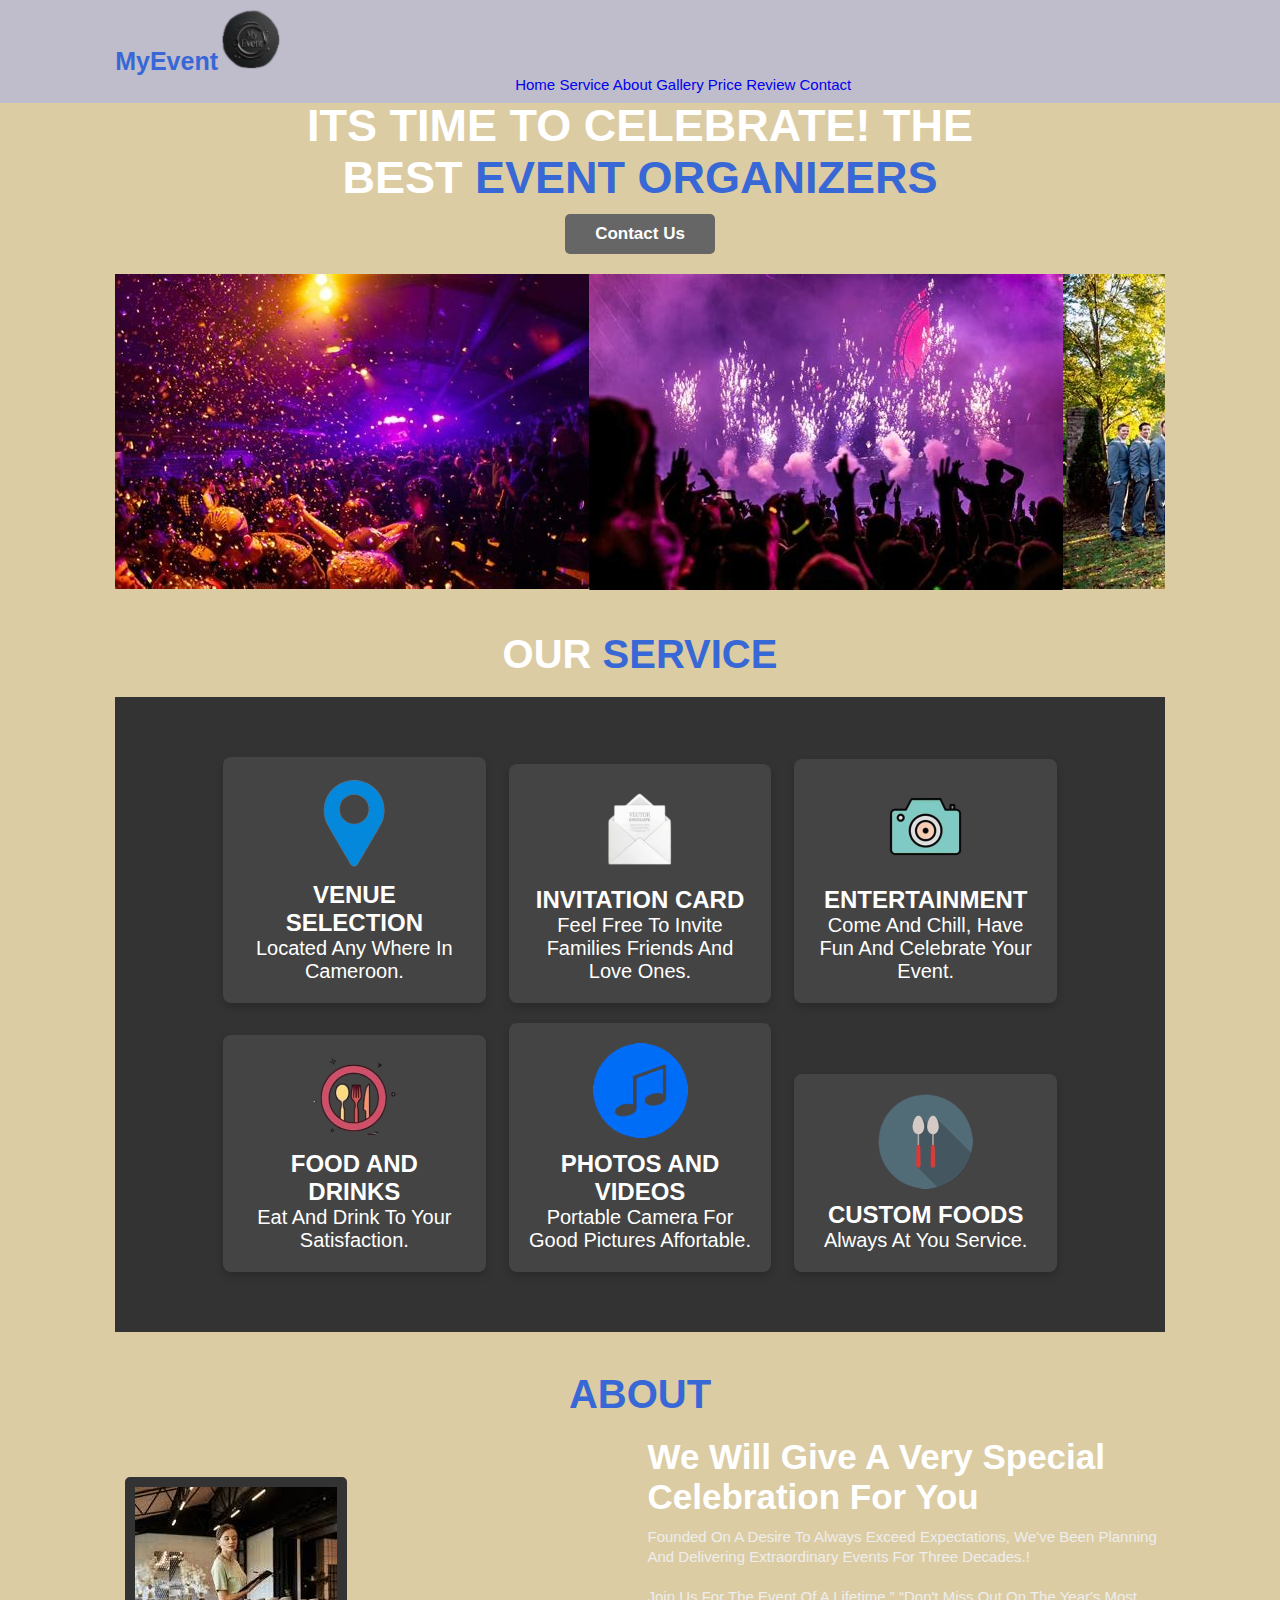
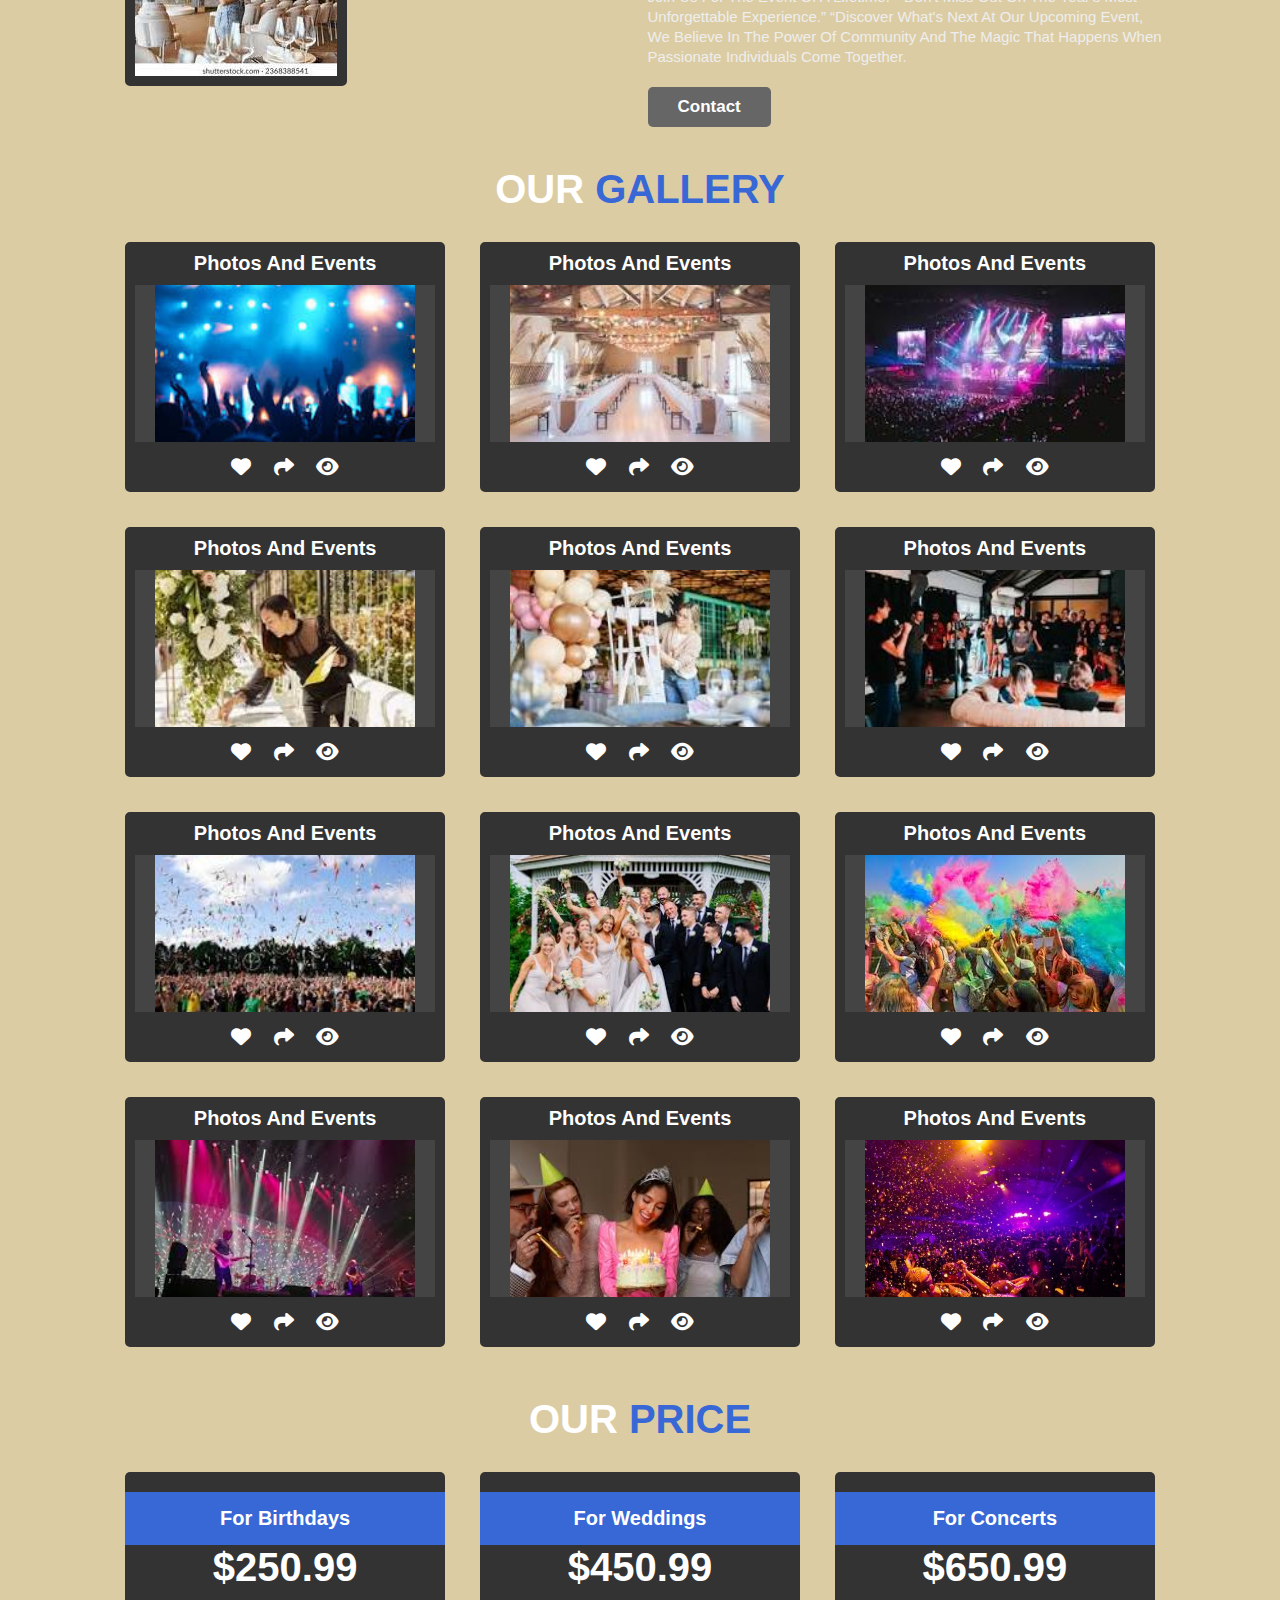
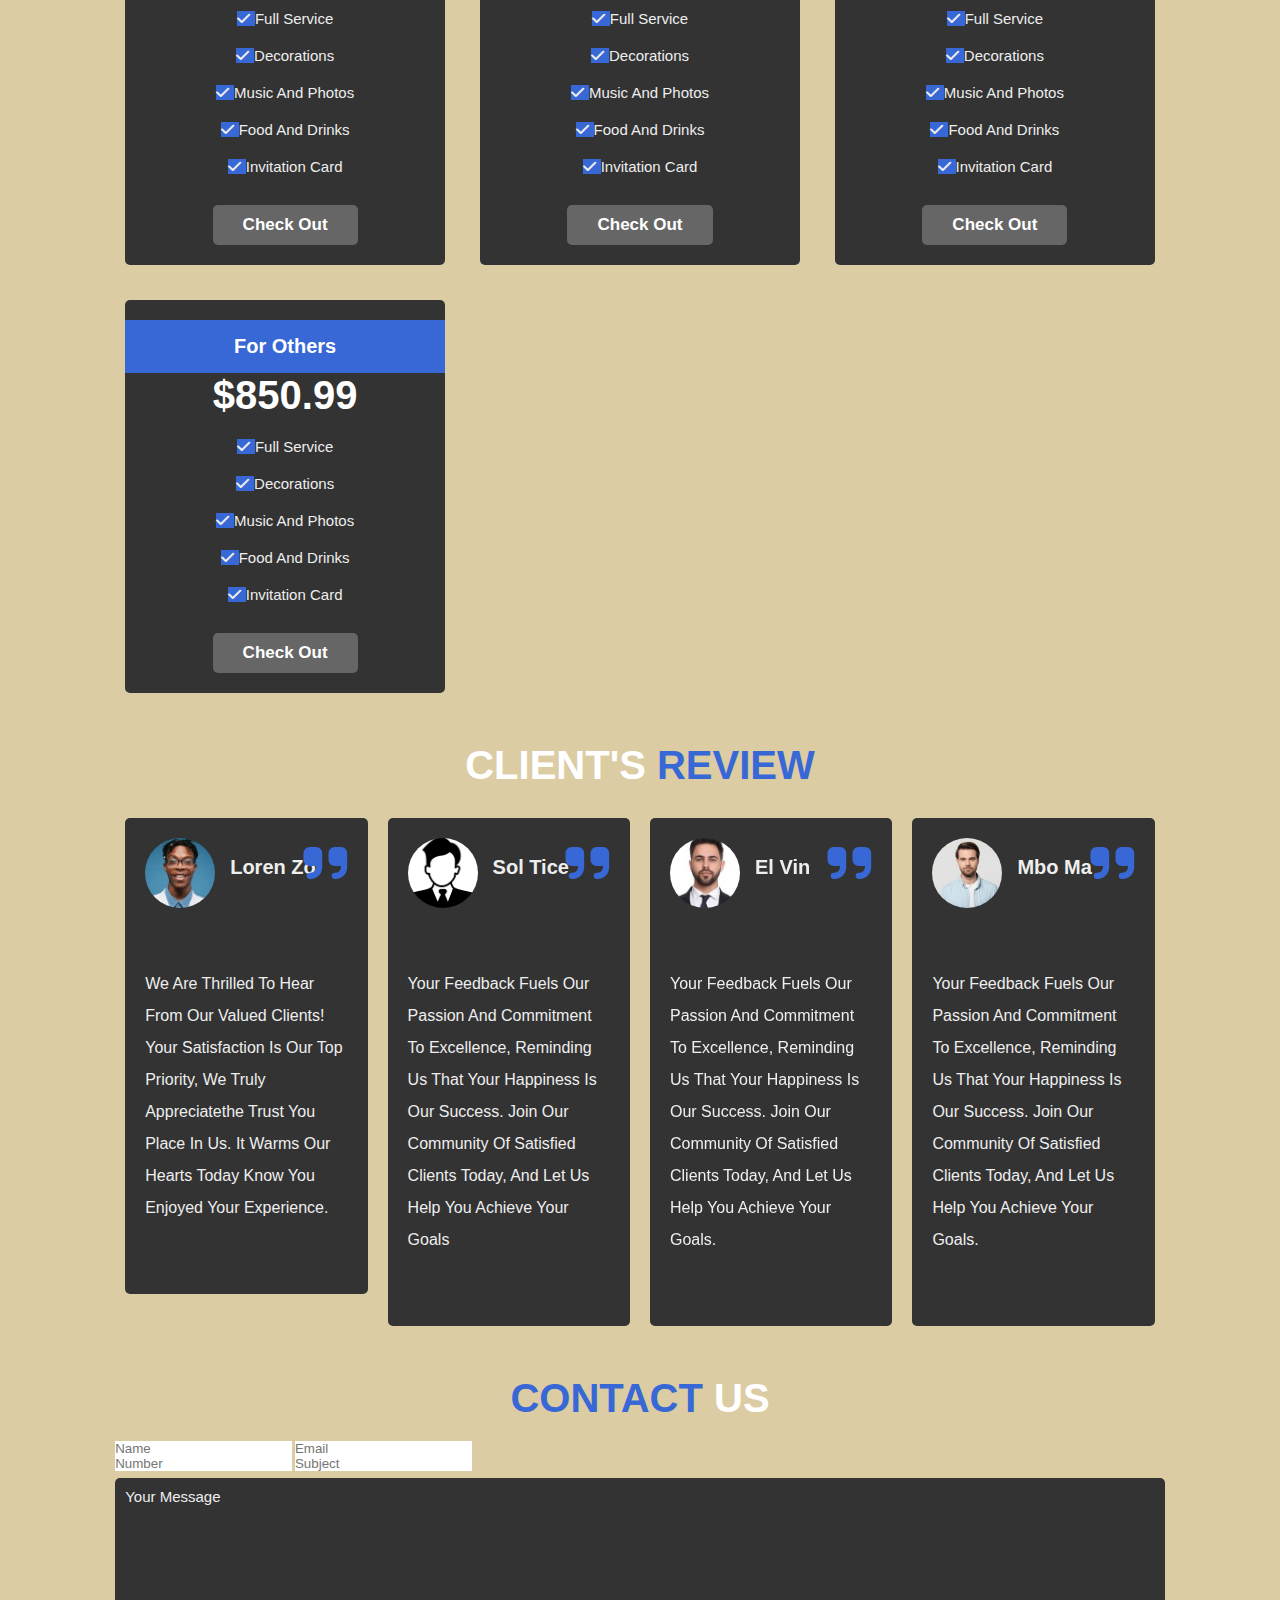
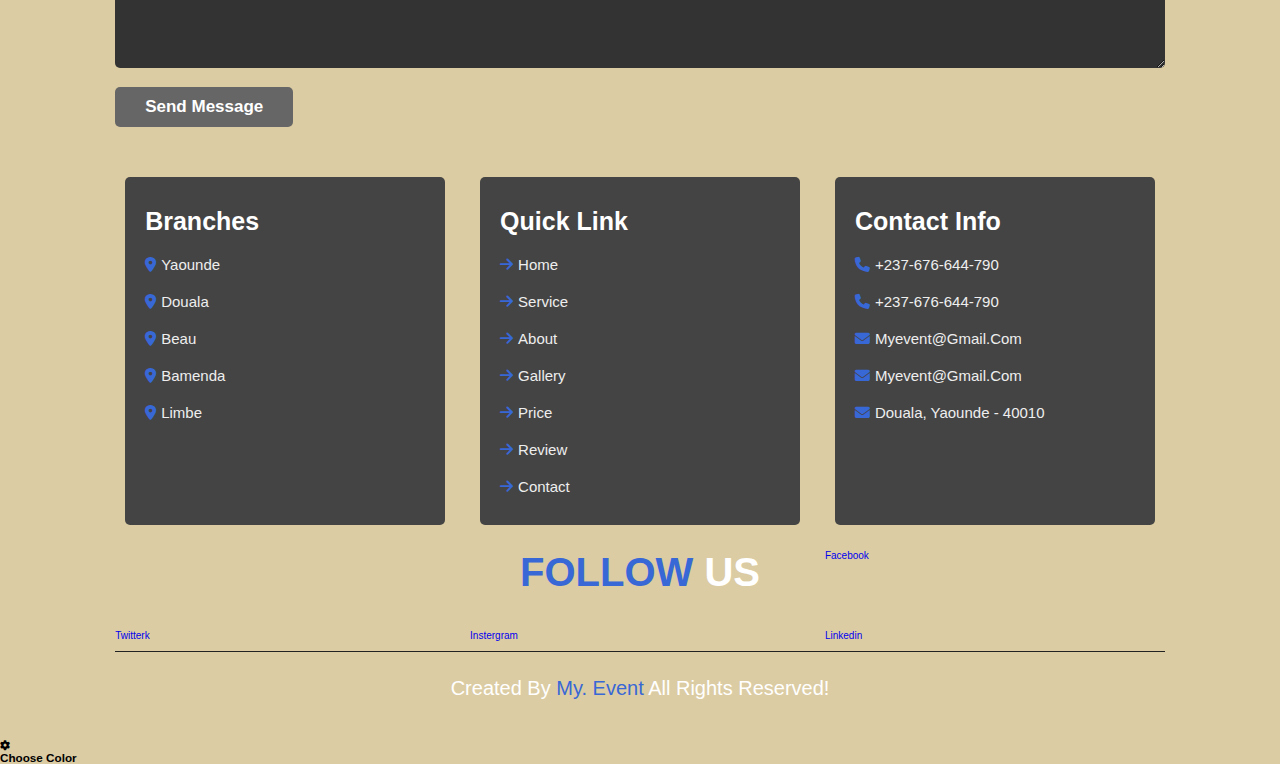
<file: diane.html>
<!DOCTYPE html>
<html lang="en">
<head>
    <meta charset="UTF-8">
    <meta http-equiv="X-UA-Compatible" content="IE=edge">
    <meta name="viewport" content="width=device-width, initial-scale=1.0">
    <title>My Event</title>

   <link rel="stylesheet" href="https://cdn.jsdelivr.net/npm/swiper@11/swiper-bundle.min.css"
   />
    
     <!-- Link Swiper's CSS -->
     
  <!-- Initialize Swiper -->
  <link rel="stylesheet" href="https://cdn.jsdelivr.net/npm/swiper@11/swiper-bundle.min.css" />
    <!--font awaresome cdn link-->
    <link rel="stylesheet" href="https://cdnjs.cloudflare.com/ajax/libs/font-awesome/6.5.0/css/all.min.css">

    <!--custom css file link-->
    <link rel="stylesheet" href="css/diane.css">
    <link rel="stylesheet" href="app.jsx">
    <link rel="stylesheet" href="main.jsx">
</head>
<body>
    
    <!--header section starts-->

    <header class="header">
        <a href="#" class="logo"><span>MyEvent</span></a>
        <img src="css/image/logor.png" alt="">
            
        <nav class="navbar"> 
            <a href="#Home">home</a>        
            <a href="#service">service</a>
            <a href="#about">about</a>
            <a href="#gallery">gallery</a>
            <a href="#price">price</a>
            <a href="#review">review</a>
            <a href="#contact">contact</a>
        </nav>
        <div id="menu-bars" class="fas fa-bars"></fa-bar></div>
    </header>
    
    <!--header section ends-->

    <!--header section starts-->
    <section class="home" id="home">
        <div class="content">
        <h3>its time to celebrate! the best<span> event organizers</span></h3>
        <a href="#" class="btn">contact us</a>
    </div>

     
  <div class="swiper mySwiper">
    <div class="swiper-wrapper">
    <div class="swiper-container home-slider">
        <div class="swiper-wrapper">
            <div class="swiper-slider"><img src="css/image/3.jpg" alt=""></div>
            <div class="swiper-slider"><img src="css/image/7.jpg" alt=""></div>
            <div class="swiper-slider"><img src="css/image/5.jpg" alt=""></div>
            <div class="swiper-slider"><img src="css/image/4.jpg" alt=""></div>
            <div class="swiper-slider"><img src="css/image/2.jpg" alt=""></div>
            <div class="swiper-slider"><img src="css/image/5.jpg" alt=""></div>
        </div>  
    </div>
    </section>
    <!--header section ends-->

    <!--home section starts-->
    <section class="service" id="service">
        <h1 class="heading"> our <span>service</span></h1>

       
        <div class="services-section">
          <div class="service-card">
            <img src="css/image/download (2).png" alt="">
            <h3>Venue Selection</h3>
            <p>located any where in cameroon.</p>
          </div>
          <div class="service-card">
          <img src="css/image/card1.png" alt="">
            <h3>Invitation Card</h3>
            <p>Feel free to invite families friends and love ones.</p>
          </div>
          <div class="service-card">
            <img src="css/image/download (5).png" alt="">
            <h3>Entertainment</h3>
            <p>Come and chill, have fun and celebrate your event.</p>
          </div>
          <div class="service-card">
            <img src="css/image/download (3).png" alt="">
            <h3>Food And Drinks</h3>
            <p>Eat and drink to your satisfaction.</p>
          </div>
          <div class="service-card">
            <img src="css/image/download (6).png" alt="">
            <h3>Photos And Videos</h3>
            <p>Portable camera for good pictures affortable.</p>
          </div>
          <div class="service-card">
            <img src="css/image/download (4).png" alt="">
            <h3>Custom Foods</h3>
            <p>always at you service.</p>
          </div>
        </div>
    
               




          
        </div>
    </section>
    <!--home section ends-->

 <!--about section starts-->

 <section class="about" id="about">

    <h1 class="heading"><span>about</span></h1>

    <div class="row">

        <div class="image">
            <img src="css/image/about1.jpg" alt="">
        </div>

        <div class="content">
           <h3>we will give a very special celebration for you</h3>
          <p>Founded on a desire to always exceed expectations, we've been planning and delivering extraordinary events for three decades.!</p>
          <p>Join us for the event of a lifetime.” “Don't miss out on the year's most unforgettable experience.” “Discover what's next at our upcoming event, we believe in the power of community and the magic that happens when passionate individuals come together.

          </p>
          <a href="#" class="btn">contact</a> 

        </div>
    </div>
 </section>
  <!--about section ends-->

  
 <!--gallery section starts-->

<section class="gallery" id="gallery">

    <h1 class="heading">our <span>gallery</span></h1>

    <div class="box-container">

        <div class="box">
            <img src="css/image/event5.jpg" alt="">
            <h3 class="title">photos and events</h3>
            <div class="icons">
                <a href="#" class="fas fa-heart"></a>
                <a href="#" class="fas fa-share"></a>
                <a href="#" class="fas fa-eye"></a>
            </div>
        </div>
        <div class="box">
            <img src="css/image/ga1.jpg" alt="">
            <h3 class="title">photos and events</h3>
            <div class="icons">
                <a href="#" class="fas fa-heart"></a>
                <a href="#" class="fas fa-share"></a>
                <a href="#" class="fas fa-eye"></a>
            </div>
            </div>
            <div class="box">
                <img src="css/image/ga2.jpg" alt="">
                <h3 class="title">photos and events</h3>
                <div class="icons">
                    <a href="#" class="fas fa-heart"></a>
                    <a href="#" class="fas fa-share"></a>
                    <a href="#" class="fas fa-eye"></a>
                </div>
                </div>
                <div class="box">
                    <img src="css/image/ga3.jpg" alt="">
                    <h3 class="title">photos and events</h3>
                    <div class="icons">
                        <a href="#" class="fas fa-heart"></a>
                        <a href="#" class="fas fa-share"></a>
                        <a href="#" class="fas fa-eye"></a>
                    </div>
                    </div>
                    <div class="box">
                        <img src="css/image/ga4.jpg" alt="">
                        <h3 class="title">photos and events</h3>
                        <div class="icons">
                            <a href="#" class="fas fa-heart"></a>
                            <a href="#" class="fas fa-share"></a>
                            <a href="#" class="fas fa-eye"></a>
                        </div>
                        </div> 
                        <div class="box">
                            <img src="css/image/ga5.jpg" alt="">
                            <h3 class="title">photos and events</h3>
                            <div class="icons">
                                <a href="#" class="fas fa-heart"></a>
                                <a href="#" class="fas fa-share"></a>
                                <a href="#" class="fas fa-eye"></a>
                            </div>
                            </div>
                            <div class="box">
                                <img src="css/image/ga6.jpg" alt="">
                                <h3 class="title">photos and events</h3>
                                <div class="icons">
                                    <a href="#" class="fas fa-heart"></a>
                                    <a href="#" class="fas fa-share"></a>
                                    <a href="#" class="fas fa-eye"></a>
                                </div>
                                </div>
                                <div class="box">
                                    <img src="css/image/wedd.jpg" alt="">
                                    <h3 class="title">photos and events</h3>
                                    <div class="icons">
                                        <a href="#" class="fas fa-heart"></a>
                                        <a href="#" class="fas fa-share"></a>
                                        <a href="#" class="fas fa-eye"></a>
                                    </div>
                                    </div>
                                    <div class="box">
                                        <img src="css/image/color3.jpg" alt="">
                                        <h3 class="title">photos and events</h3>
                                        <div class="icons">
                                            <a href="#" class="fas fa-heart"></a>
                                            <a href="#" class="fas fa-share"></a>
                                            <a href="#" class="fas fa-eye"></a>
                                        </div>
                                        </div>
                                        <div class="box">
                                            <img src="css/image/music2.jpg" alt="">
                                            <h3 class="title">photos and events</h3>
                                            <div class="icons">
                                                <a href="#" class="fas fa-heart"></a>
                                                <a href="#" class="fas fa-share"></a>
                                                <a href="#" class="fas fa-eye"></a>
                                            </div>
                                            </div>
                                            <div class="box">
                                                <img src="css/image/birth.jpg" alt="">
                                                <h3 class="title">photos and events</h3>
                                                <div class="icons">
                                                    <a href="#" class="fas fa-heart"></a>
                                                    <a href="#" class="fas fa-share"></a>
                                                    <a href="#" class="fas fa-eye"></a>
                                                </div>
                                                </div>
                                                <div class="box">
                                                    <img src="css/image/3.jpg" alt="">
                                                    <h3 class="title">photos and events</h3>
                                                    <div class="icons">
                                                        <a href="#" class="fas fa-heart"></a>
                                                        <a href="#" class="fas fa-share"></a>
                                                        <a href="#" class="fas fa-eye"></a>
                                                    </div>
                                                    </div>
    </div>
</section>

 <!--gallery section ends-->

 <!--price section starts-->

 <section class="price" id="price">

    <h1 class="heading"> our <span>price</span></h1>

    <div class="box-container">

        <div class="box">
           <h3 class="title">for birthdays</h3>
           <h3 class="amount">$250.99</h3>
           <ul>
            <li><i class="fas fa-check"></i>full service</li>
            <li><i class="fas fa-check"></i>decorations</li>
            <li><i class="fas fa-check"></i>music and photos</li>
            <li><i class="fas fa-check"></i>food and drinks</li>
            <li><i class="fas fa-check"></i>invitation card</li>
           </ul> 
           <a href="#" class="btn">check out</a>  
        </div>
        <div class="box">
            <h3 class="title">for weddings</h3>
            <h3 class="amount">$450.99</h3>
            <ul>
             <li><i class="fas fa-check"></i>full service</li>
             <li><i class="fas fa-check"></i>decorations</li>
             <li><i class="fas fa-check"></i>music and photos</li>
             <li><i class="fas fa-check"></i>food and drinks</li>
             <li><i class="fas fa-check"></i>invitation card</li>
            </ul> 
            <a href="#" class="btn">check out</a>  
         </div>
         <div class="box">
            <h3 class="title">for concerts</h3>
            <h3 class="amount">$650.99</h3>
            <ul>
             <li><i class="fas fa-check"></i>full service</li>
             <li><i class="fas fa-check"></i>decorations</li>
             <li><i class="fas fa-check"></i>music and photos</li>
             <li><i class="fas fa-check"></i>food and drinks</li>
             <li><i class="fas fa-check"></i>invitation card</li>
            </ul> 
            <a href="#" class="btn">check out</a>  
         </div>
         <div class="box">
            <h3 class="title">for others</h3>
            <h3 class="amount">$850.99</h3>
            <ul>
             <li><i class="fas fa-check"></i>full service</li>
             <li><i class="fas fa-check"></i>decorations</li>
             <li><i class="fas fa-check"></i>music and photos</li>
             <li><i class="fas fa-check"></i>food and drinks</li>
             <li><i class="fas fa-check"></i>invitation card</li>
            </ul> 
            <a href="#" class="btn">check out</a>  
         </div>
    </div>
 </section>
  <!--price section ends-->

<!--review section starts-->

<section class="review" id="review">

<h1 class="heading">client's <span>review</span></h1>

<div class="review-slider swiper-container">

    <div class="swiper-wrapper">

       <div class="swiper-slide box">
       <i class="fas fa-quote-right"></i> 
        <div class="user">
           <img src="css/image/user1.jpg" alt="">
           <div class="user-info">
            <h3>loren zo</h3>
            <span>happy clients</span>
           </div>
        </div>
        <p>we are thrilled to hear from our valued
         clients! Your satisfaction is our top priority,
         we truly appreciatethe trust you place in us.
         It warms our  hearts today know you enjoyed your experience.</p>
       
        </div>
       
       <div class="swiper-slide box">
        <i class="fas fa-quote-right"></i> 
         <div class="user">
            <img src="css/image/user2.png" alt="">
            <div class="user-info">
             <h3>sol tice</h3>
             <span>happy clients</span>
            </div>
         </div>
         <p> Your feedback fuels our passion and
             commitment to excellence, reminding
             us that your happiness is our success.
             Join our community of satisfied clients
             today, and let us help you achieve your goals</p>
        </div>
        
        <div class="swiper-slide box">
            <i class="fas fa-quote-right"></i> 
             <div class="user">
                <img src="css/image/user3.jpg" alt="">
                <div class="user-info">
                 <h3>el vin</h3>
                 <span>happy clients</span>
                </div>
             </div>
             <p>Your feedback fuels our passion and
                commitment to excellence, reminding
                us that your happiness is our success.
                Join our community of satisfied clients
                today, and let us help you achieve your goals.</p>
            </div> 

            <div class="swiper-slide box">
                <i class="fas fa-quote-right"></i> 
                 <div class="user">
                    <img src="css/image/user4.jpg" alt="">
                    <div class="user-info">
                     <h3>mbo ma</h3>
                     <span>happy clients</span>
                    </div>
                 </div>
                 <p>Your feedback fuels our passion and
                    commitment to excellence, reminding
                    us that your happiness is our success.
                    Join our community of satisfied clients
                    today, and let us help you achieve your goals.</p>
                </div> 
             </div>
         </div>
     </div>
    </div>
</div>

</section>

<!--review section ends-->

<!--contact section starts-->
<section class="contact" id="contact">

    <h1 class="heading"> <span>contact</span> us</h1>

    <form action="">
        <div class="inputBox">
          <input type="text" placeholder="name">
          <input type="email" placeholder="email">   
        </div>
        <div class="inputBox">
            <input type="number" placeholder="number">
            <input type="text" placeholder="subject">   
          </div>
         <textarea name="" placeholder="your message" id="" cols="30" rows="10"></textarea>
          <input type="submit" value="send message" class="btn">
    </form>
</section>

<!--contact section ends-->

<!--footer section starts-->

<section class="footer">
   
    <div class="box-container">

        <div class="box">
            <h3>branches</h3>
             <a href="#"> <i class="fas fa-map-marker-alt"></i>yaounde</i></a>
             <a href="#"> <i class="fas fa-map-marker-alt"></i>douala</i></a>
             <a href="#"> <i class="fas fa-map-marker-alt"></i>beau</i></a>
             <a href="#"> <i class="fas fa-map-marker-alt"></i>bamenda</i></a> 
             <a href="#"> <i class="fas fa-map-marker-alt"></i>limbe</i></a>       
        </div>
        <div class="box">
            <h3>quick link</h3>
             <a href="#"> <i class="fas fa-arrow-right"></i>home</i></a>
             <a href="#"> <i class="fas fa-arrow-right"></i>service</i></a>
             <a href="#"> <i class="fas fa-arrow-right"></i>about</i></a>
             <a href="#"> <i class="fas fa-arrow-right"></i>gallery</i></a> 
             <a href="#"> <i class="fas fa-arrow-right"></i>price</i></a>  
             <a href="#"> <i class="fas fa-arrow-right"></i>review</i></a>
             <a href="#"> <i class="fas fa-arrow-right"></i>contact</i></a>     
        </div>
        <div class="box">
            <h3>contact info</h3>
             <a href="#"> <i class="fas fa-phone"></i>+237-676-644-790</i></a>
             <a href="#"> <i class="fas fa-phone"></i>+237-676-644-790</i></a>
             <a href="#"> <i class="fas fa-envelope"></i>myevent@gmail.com</i></a>
             <a href="#"> <i class="fas fa-envelope"></i>myevent@gmail.com</i></a> 
             <a href="#"> <i class="fas fa-envelope"></i>douala, yaounde - 40010</i></a>      
        </div>

        <section class="contact" id="contact"></section>

        <h2 class="heading"> <span>follow</span> us</h2>
        
        <a href="#"> <i class="fas fab-facebook"></i>facebook</i></a>
        <a href="#"> <i class="fas fab-twitter"></i>twitterk</i></a>
        <a href="#"> <i class="fas fab-instergram"></i>instergram</i></a>
        <a href="#"> <i class="fas fab-linkedin"></i>linkedin</i></a>
       
    </div>
</div>
<div class="credit"> created by <span> my. event</span> all rights reserved!</div>
</section>
<!--footer section ends-->

<!--theme toggler-->

<div class="theme-toggler">

   <div class="toggle-btn">
    <i class="fas fa-cog"></i>
   </div>

   <h3>choose color</h3>




<!--custom js file link-->
    <script src="https://cdn.jsdelivr.net/npm/swiper@11/swiper-bundle.min.js"></script>
    <script src="diane.js"></script> 
</body> 
</html>
</file>
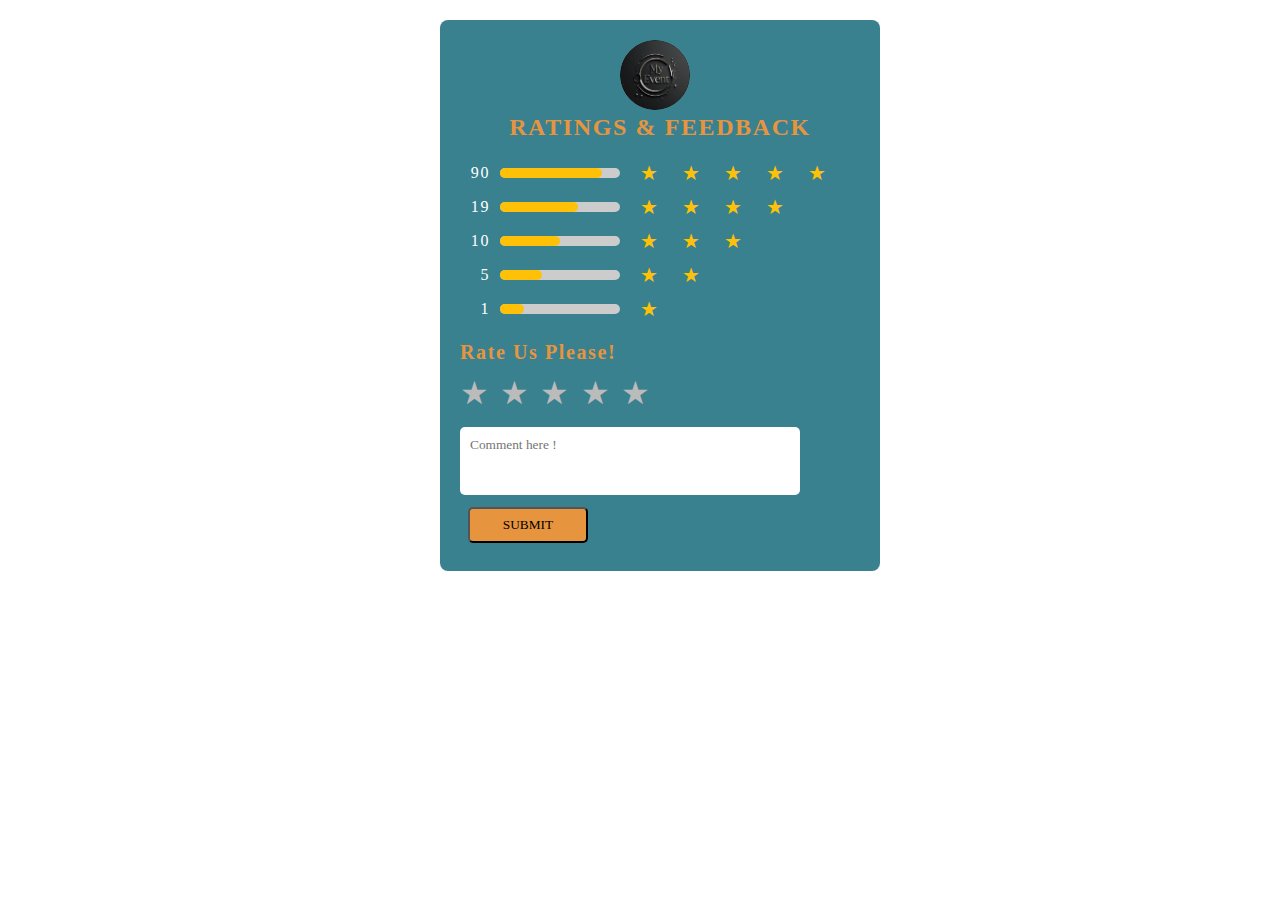
<file: feedback.html>
<!DOCTYPE html>
<html lang="en">
<head>
    <meta charset="UTF-8">
    <meta name="viewport" content="width=device-width, initial-scale=1.0">
    <title>Ratings and Feedback</title>
    <link rel="stylesheet" href="feedback.css">
</head>
<body>
    <div class="ratings">
        <div class="img"><img src="My Event Logo.png" alt=""></div>
        <h2>RATINGS & FEEDBACK</h2>
        <div class="rating-bar">
            <span>90</span>
            <div class="bar-container">
                <div class="bar-fill" style="width: 85%;"></div>
            </div>
            <div class="star-rating">
                <span>★</span><span>★</span><span>★</span><span>★</span><span>★</span>
            </div>
        </div>
        <div class="rating-bar">
            <span>19</span>
            <div class="bar-container">
                <div class="bar-fill" style="width: 65%;"></div>
            </div>
            <div class="star-rating">
                <span>★</span><span>★</span><span>★</span><span>★</span>
            </div>
        </div>
        <div class="rating-bar">
            <span>10</span>
            <div class="bar-container">
                <div class="bar-fill" style="width: 50%;"></div>
            </div>
            <div class="star-rating">
                <span>★</span><span>★</span><span>★</span>
            </div>
        </div>
        <div class="rating-bar">
            <span>5</span>
            <div class="bar-container">
                <div class="bar-fill" style="width: 35%;"></div>
            </div>
            <div class="star-rating">
                <span>★</span><span>★</span>
            </div>
        </div>
        <div class="rating-bar">
            <span>1</span>
            <div class="bar-container">
                <div class="bar-fill" style="width: 20%;"></div>
            </div>
            <div class="star-rating">
                <span>★</span>
            </div>
        </div>

        <div class="rate-us">
            <h3>Rate Us Please!</h3>
            <div class="stars-rating">
                <input type="radio" id="5-stars" name="rating" value="5" />
                <label for="5-stars" class="star">★</label>
                <input type="radio" id="4-stars" name="rating" value="4" />
                <label for="4-stars" class="star">★</label>
                <input type="radio" id="3-stars" name="rating" value="3" />
                <label for="3-stars" class="star">★</label>
                <input type="radio" id="2-stars" name="rating" value="2" />
                <label for="2-stars" class="star">★</label>
                <input type="radio" id="1-star" name="rating" value="1" />
                <label for="1-star" class="star">★</label>
            </div>
            <div class="comment-box">
                <textarea rows="3" placeholder="Comment here !"></textarea>
            </div>
            <button onclick="submitRating()">SUBMIT</button>
        </div>
    </div>
</body>
</body>
</html>
</file>
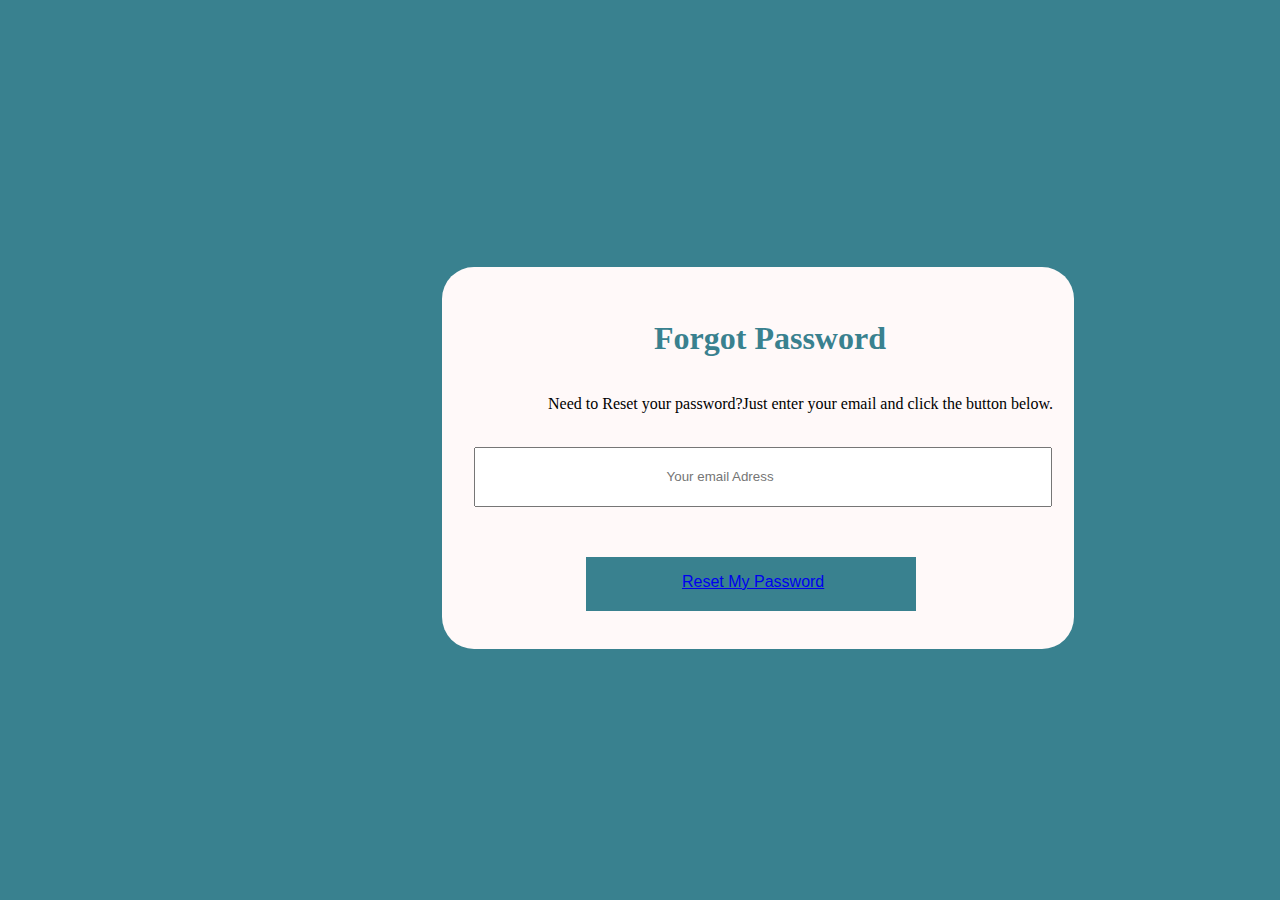
<file: pass.html>
<!DOCTYPE html>
<html lang="en">
<head>
    <meta charset="UTF-8">
    <meta name="viewport" content="width=device-width, initial-scale=1.0">
    <title>Password</title>
    <link rel="stylesheet" href="pass.css">
</head>
<body>
    <div class="card">
        <div class="card-heading">
            <div class="card-box"><h1> Forgot Password</h1></div>
             <div class="card-small"> Need to Reset your password?Just enter your email and click the button below.</div><br> 
             <p><input type="text" placeholder="                                                   Your email Adress" class="card-10"></p><br>
            <p></p> <div class="card-30"></p>
                <div class="card-30-1"> <a href="file:///C:/Users/USER/Desktop/exercise/reset%20password/reset.html">Reset My Password</a></div>
             </div>
          </div>

    </div>
</body>
</html>
</file>
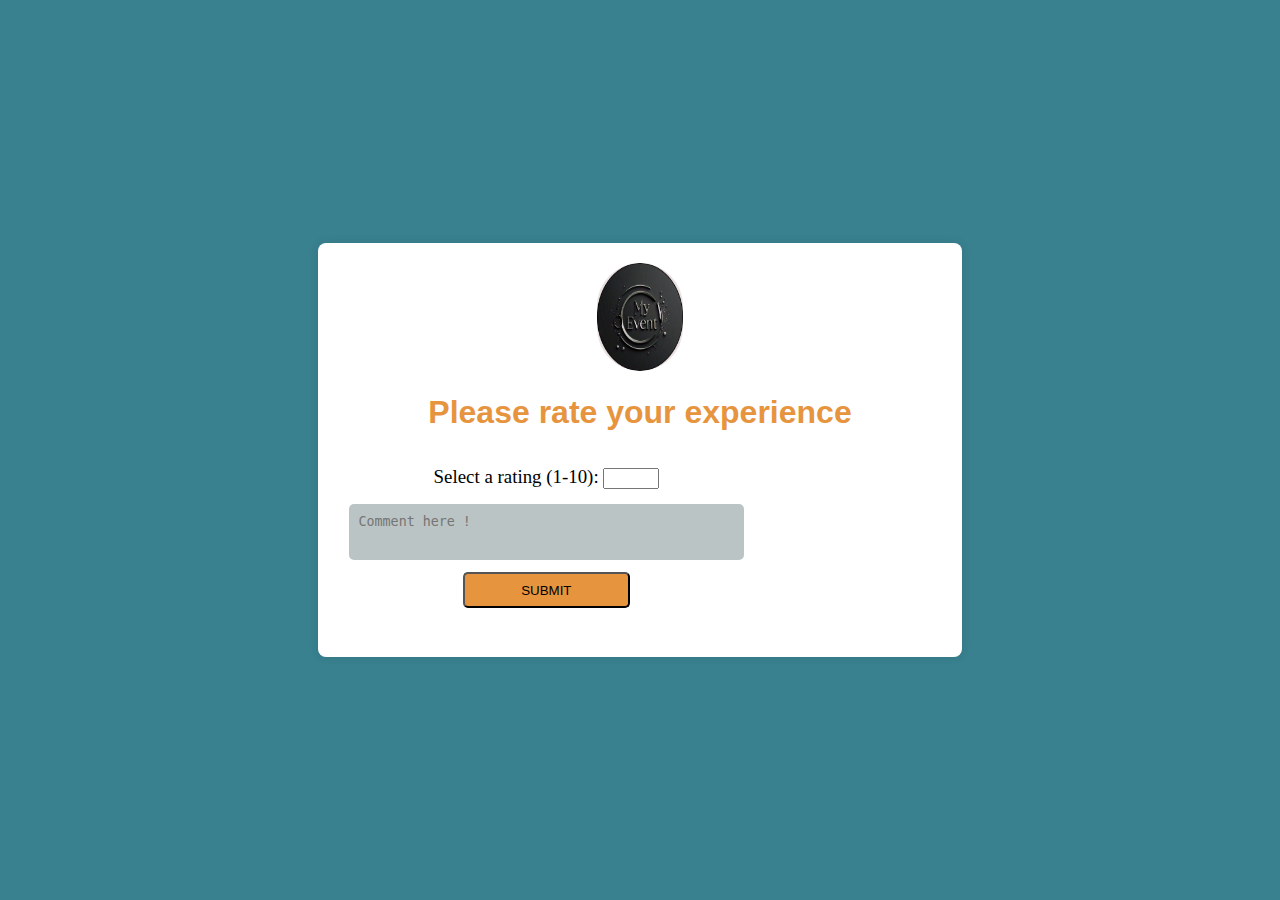
<file: rateus.html>
<!DOCTYPE html>
<html lang="en">
<head>
    <meta charset="UTF-8">
    <meta http-equiv="X-UA-Compatible" content="IE=edge">
    <meta name="viewport" content="width=device-width, initial-scale=1.0">
    <title>Rating Page</title>
    <link rel="stylesheet" href="rateus.css">
</head>
<body>
    <div class="rating-container">
        <img src="My Event Logo.png" alt="">
        <h2>Please rate your experience</h2>
        <div class="rating-options">
            <div class="rating">
                <label for="rating">Select a rating (1-10):</label>
                <input type="number" id="rating" name="rating" min="1" max="10" required>
                <div class="comment-box">
                    <textarea rows="3" placeholder="Comment here !"></textarea>
                </div>
                <button onclick="submitRating()">SUBMIT</button>
            </div>
            <div class="message" id="message"></div>
        </div>
    </div>

    <script src="rateus.js"></script>
</body>
</html>
</file>
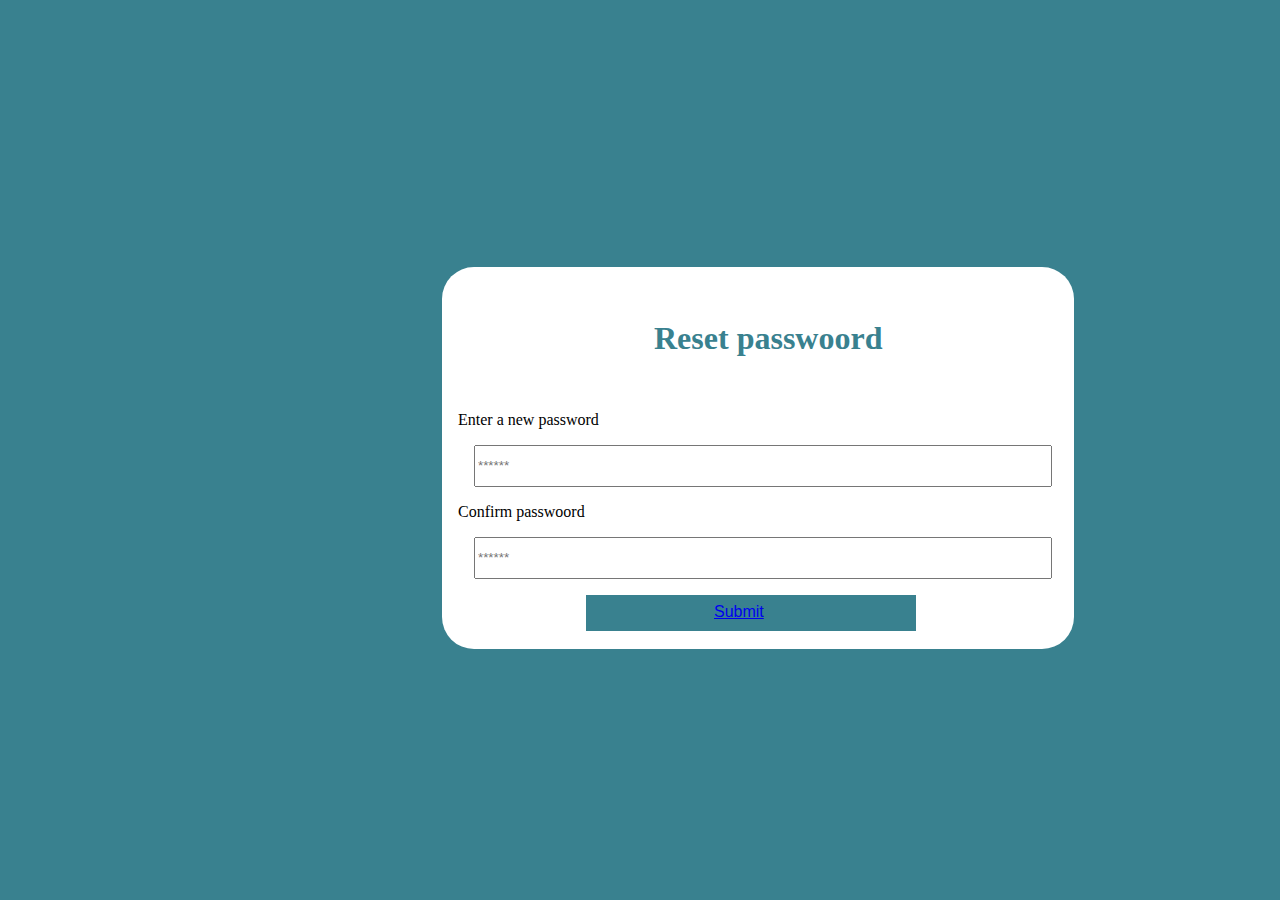
<file: reset.html>
<!DOCTYPE html>
<html lang="en">
<head>
    <meta charset="UTF-8">
    <meta name="viewport" content="width=device-width, initial-scale=1.0">
    <title>Reset</title>
    <link rel="stylesheet" href="reset.css">
</head>
<body>
    <div class="card">
        <div class="card-heading">
            <div class="card-box"><h1> Reset passwoord</h1></div>
            <div class="card-small">
                <h8><p>Enter a new password</p></h8>
                <input type="password" placeholder="****** " class="card-10">
            </div>   
            <div class="card-small">
                <h8><p>Confirm passwoord</p></h8>
                <input type="password" placeholder="****** " class="card-10">
            </div>   
             <p><div class="card-30"></p>
                <div class="card-30-1"> <a href="file:///C:/Users/USER/Desktop/exercise/start.html">Submit</a></div>
             </div>
          </div>

    </div>
</body>
</html>
</file>
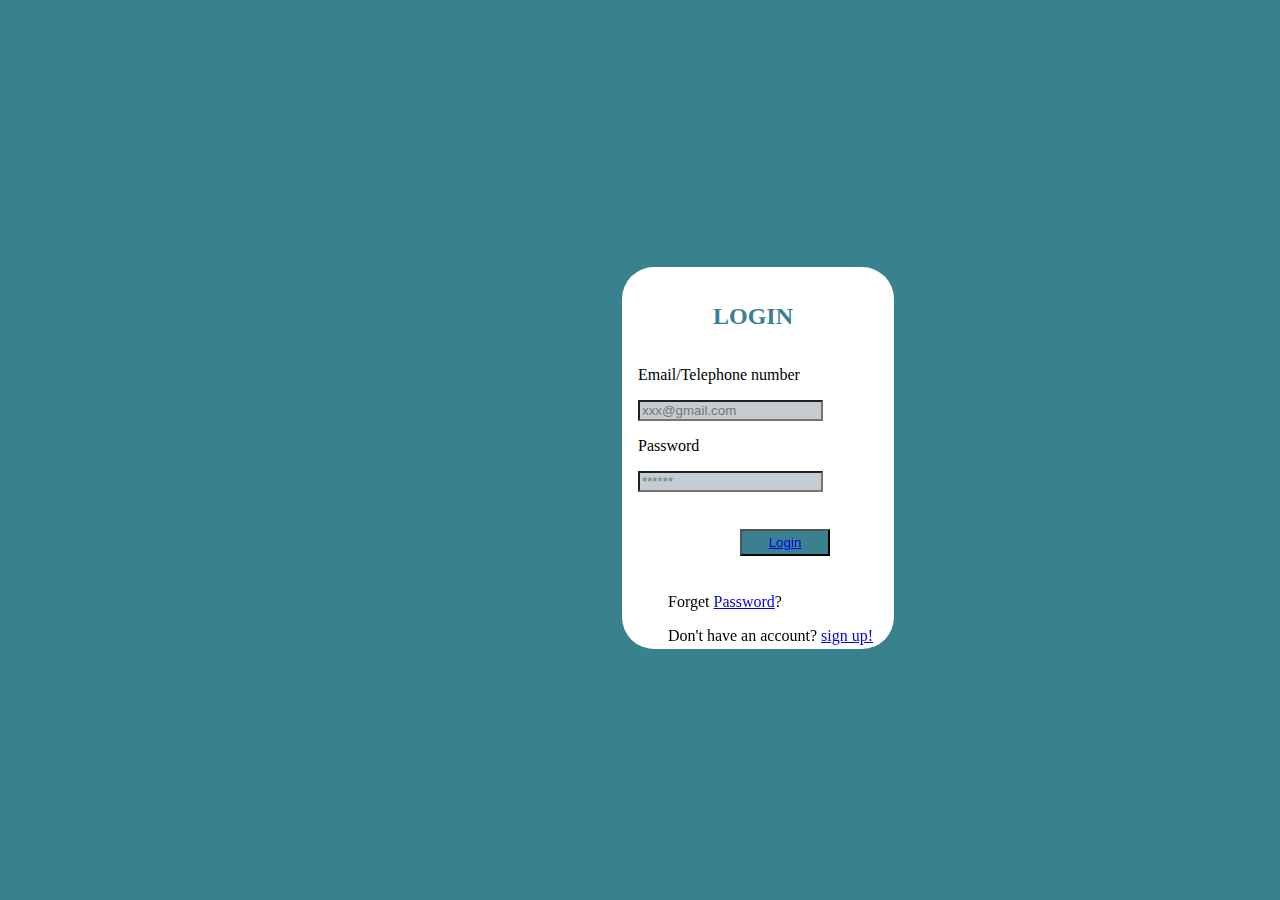
<file: start.html>
<!DOCTYPE html>
<html lang="en">
<head>
    <meta charset="UTF-8">
    <meta name="viewport" content="width=device-width, initial-scale=1.0">
    <title>LOGIN PAGE</title>
    <link rel="stylesheet" href="start.css">
</head>
<body>
    <div class="card">
        <div class="card-sart1">
        <h2>LOGIN</h2><br>
        </div>
        <div class="card-start2">
            <h8><p>Email/Telephone number</p></h8>
            <input type="text" placeholder="xxx@gmail.com" class="card-33">
        </div>
        <div class="card-start3">
            <h8><p>Password</p></h8>
            <input type="password" placeholder="****** " class="card-33">
        </div>   
       <p> <div class="card-start4" ></p>
           <h4><button > <a href="http://">Login</a></button></h4><br>
        </div>
        <div class="card-start5">
          <p>Forget <a href="file:///C:/Users/USER/Desktop/exercise/passwoord/pass.html">Password</a>?</p>
          <p>Don't have an account? <a href="file:///C:/Users/USER/Desktop/exercise/SECOND/OK.HTML">sign up!</a></p>
        </div>
    </div>
</body>
</html>
</file>
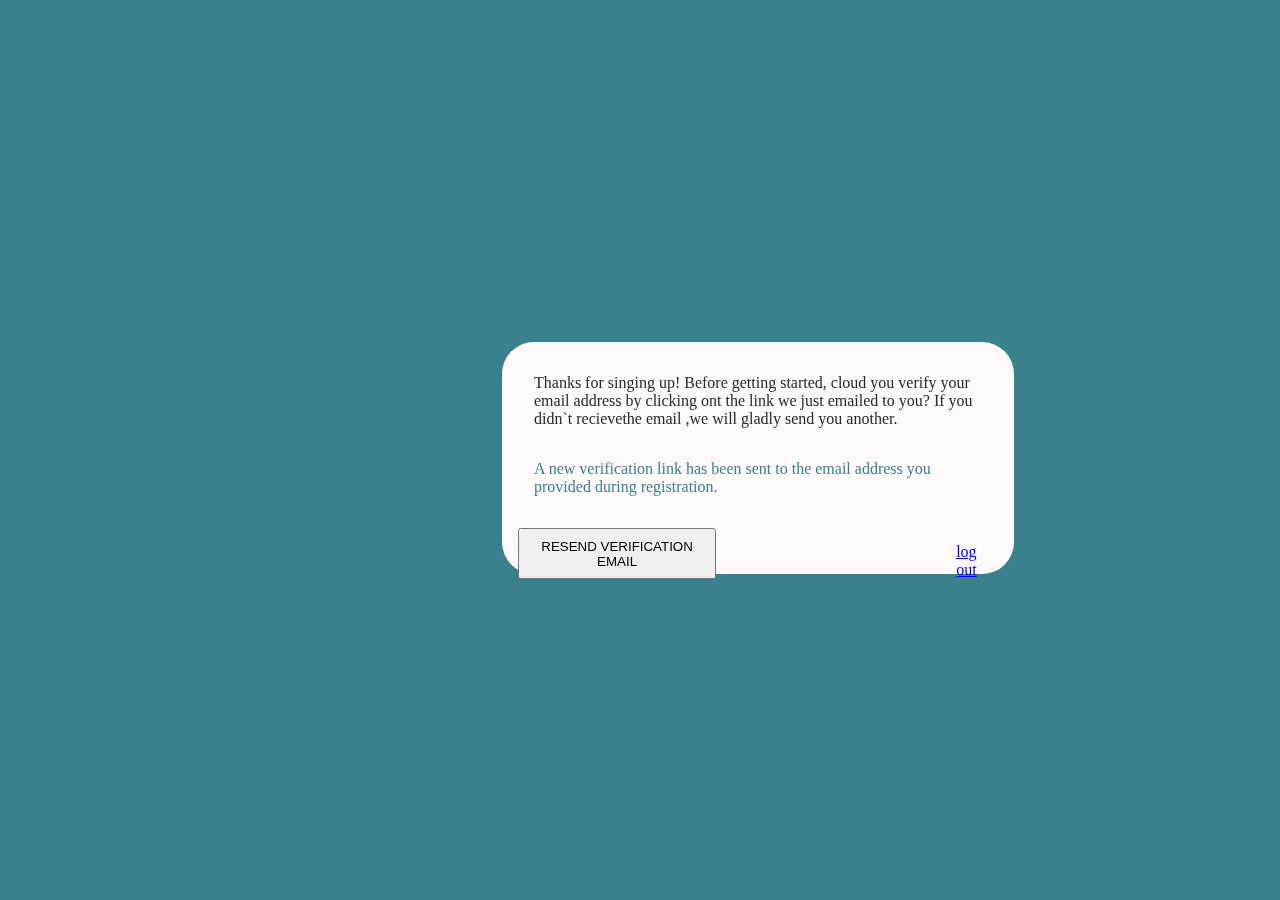
<file: waiting.html>
<!DOCTYPE html>
<html lang="en">
<head>
    <meta charset="UTF-8">
    <meta name="viewport" content="width=device-width, initial-scale=1.0">
    <link rel="stylesheet" href="waiting.css">
    <title>wait</title>
</head>
<body>
    <div class="card">
        <div class="card-heading">
            <div class="card-box"> Thanks for singing up! Before getting started, cloud you verify your email address 
                by clicking ont the link we just emailed to you? If you didn`t recievethe email ,we will gladly send you another.
            </div>
            <div class="card-10">
                A new verification link has been sent to the email address you provided during registration. 
            </div>
            <p></p> <div class="card-30"></p>
                <button><a href="http://" target="_blank" rel="noopener noreferrer"></a>RESEND VERIFICATION EMAIL</button>
               <div class="card-30-1"> <a href="file:///C:/Users/USER/Desktop/exercise/SECOND/OK.HTML">log out</a></div>
          </div>

    </div>
</body>
</html>
</file>
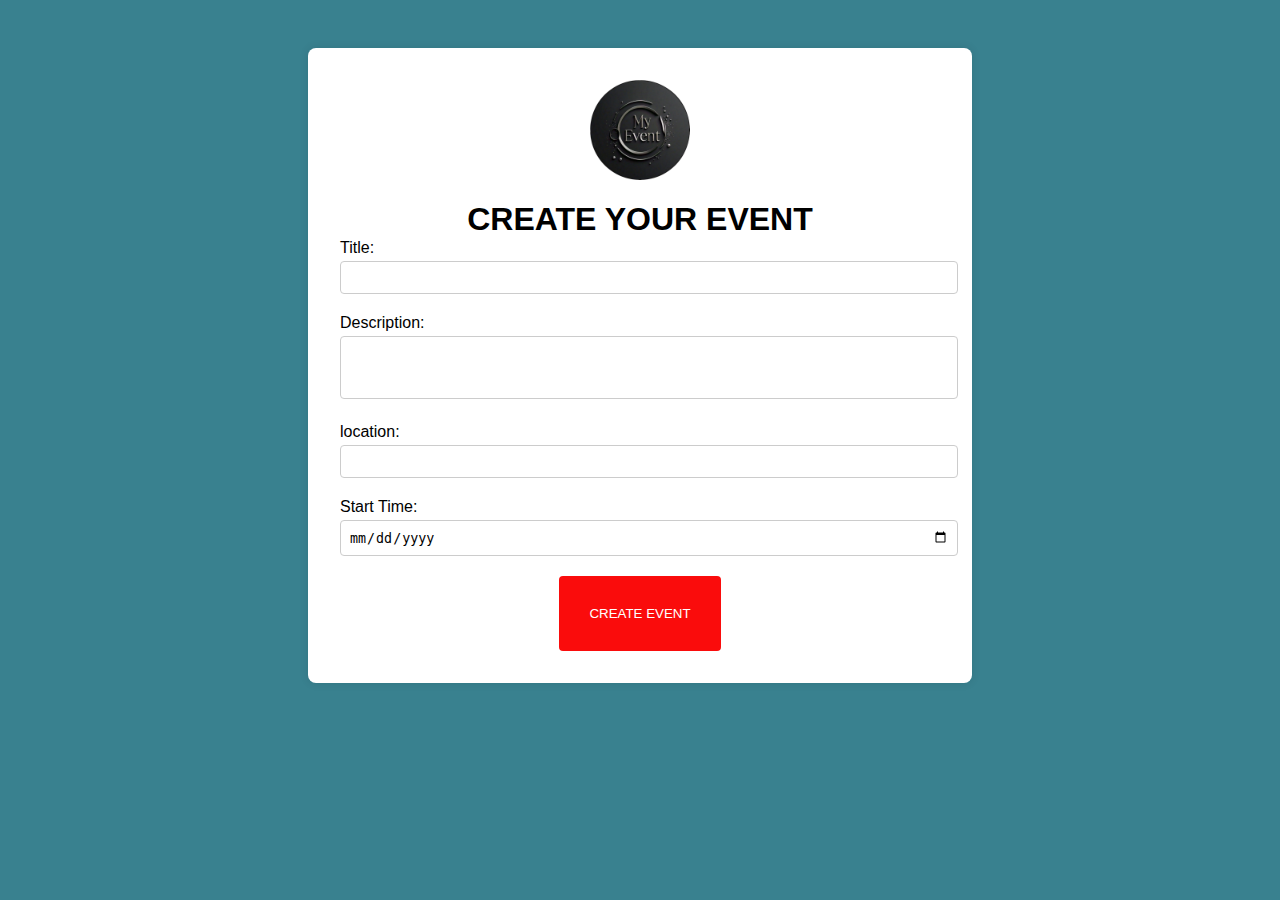
<file: yoyo.html>
<!DOCTYPE html>
<html lang="en">
<head>
    <meta charset='UTF-8'>
    <meta name="viewport"
content="width=device-width,,initial scale=1.0">
    <title>CREATE YOUR EVENT</title>
    <style>

        body {
            font-family: Arial, sans-serif;
            margin: 0;
            padding: 0;
            background-color:rgb(57, 129, 143);
        } 

        .container {
            display: flex;
            justify-content: center;
            align-items: center;
            font-family: 'Franklin Gothic Medium', 'Arial Narrow', Arial, sans-serif;
            padding: 1rem;
        }

        .event-form {
            background-color: white;
            padding: 2rem;
            border-radius: 8px;
            box-shadow: 0 0 10px rgba(0, 0, 0, 0.1);
            max-width: 600px;
            width: 100%;
            align-items: center;
            margin-top: 2rem;
            margin-bottom: 2rem;
        }

        .event-form h1{
            text-align: center;
            margin-bottom: 1px;
        }

        .event-form label{
            display: block;
            margin-bottom: 4px;
        }

        .event-form input, .event-form textarea {
            width: 100%;
            padding: 8px;
            margin-bottom: 20px;
            border: 1px solid #ccc;
            border-radius: 4px;
        }

        .event-form button {
            display: block;
            margin: 0 auto;
            background-color: #fa0c0c;
            color: white;
            padding: 30px 30px;
            border: none;
            border-radius: 4px;
            cursor: pointer;
        }

        .event-form button:hover {
            background-color: #ed0d18;
            text-size-adjust: 20px;
        }

        .event-form textarea{
            resize: none;
        }


        img{
            display: flex;
            align-items: center;
            padding-left: 250px;
            width: 100px;
            height: 100px;
        }

    </style>
</head>
<body>
    <div class="container">
        <div class="event-form">
            <img src="IMG-20240822-WA0017.png " alt=" event image" class="eventimage">
            <h1>CREATE YOUR EVENT</h1>
            <form id="event-form">
                <label for="title">Title:</label>
                <input type="text" id="title" name="title" required>

                <label for="description">Description:</label>
                <textarea id="description" name="description" rows="3" required></textarea>

                <label for="location">location:</label>
                <input type="text" id="location" name="location"required>

                <label for="start time">Start Time:</label>
                <input type="date" id="start-time" name="start-time" required>

                <button type="submit">CREATE EVENT</button>
                </form>
            </div>
        </div>
        <script>
            const form =document.getElementById('event-form');

            form.addEventListener('submit', (event) =>
            {
                event.preventDefault();

                const title=document.getElementById('title').value;
                const startTime =document.getElementById('description').value;
                const location =document.getElementById('location').value;
                const description =document.getElementById('start-time').value;
                
                // you can add code here to save the event data to a database or display it on the page
                console.log('Event Created:');
                console.log('title:', title);
                console.log('Description:', description);
                console.log('Location:', location);
                console.log('Start Time:', startime);
                
                //Clear the form
                form.reset();
            } );
        </script>
</body>
</html>
</file>
<file: css/diane.css>
@import url(<link rel="preconnect" href="https://fonts.googleapis.com")>
/*
<link rel="preconnect" href="https://fonts.gstatic.com" crossorigin>
*/
<link rel="stylesheet"( <href rel="https://fonts.googleapis.com/css2?family=Nunito:ital,wght@0,200..1000;1,200..1000&display=swap">);

:root{
    --main-color:#3867d6;
}

*{
    font-family: 'Nunito', sans-serif; 
    margin: 0; padding: 0;
    box-sizing: border-box;
    outline: none; border: none;
    text-decoration: none;
    text-transform: capitalize;
    transition: 2s linear;
}

html{
    font-size: 62.5%;
    overflow: scroll;
     scroll-behavior: 7rem; 
    scroll-behavior: smooth;
}

html::-webkit-scrollbar{
    width: 1rem;
}

html::-webkit-scrollbar-thumb{
    background-color: #444;
}

html::-webkit-scrollbar-track{
    background-color: var(--main-color);
    border-radius: 5rem;
}

body{
    background: #444;
    scroll-behavior: smooth;
}

section{
    padding: 2rem 9% ;
} 

.heading{
     text-align: center;
     padding-bottom: 2rem;
     color: #fff;
     text-transform: uppercase;
     font-size: 4rem;
}

.heading span{
    color: var(--main-color);
    text-transform: uppercase;  
}

.btn{
    margin-top: 1rem;
    display: inline-block;
    padding: 1rem 3rem;
    font-size: 1.7rem;
    border-radius: .5rem;
    background: #666;
    color: #fff;
    cursor: pointer;
    font-weight: 600;
}

.btn:hover{
    background: var(--main-color);
}

.header{
    position: fixed;
    top: 0; left: 0; right: 0;
    z-index: 10000;
    background: #BFBCCB;
    display: fixed;
    align-items: center;
    justify-content: space-between;
    padding: 1rem 9%;
}

.header .logo{
    font-weight: bolder;
    color: #fff;
    font-size: 2.5rem;
}

.header .logo span{
    color: var(--main-color);
}

.header .navbar{
    font-size: 1.5rem;
    color: #fff;
    margin-left: 40rem;
     
}

.header .navbar a:hover{
    color: var(--main-color);
}

#menu-bars{
    font-size: 3rem;
    color: white;
    cursor: pointer;
    display: none;
    display: none;
}

.home .content{
text-align: center;
padding-top: 6rem;
margin:2rem auto; 
max-width: 70rem;

}

.home .content h3{
    color: #fff;
    font-size: 4.5rem;
    text-transform: uppercase; 
}

.home .content h3 span{
    color: var(--main-color);
    font-size: 4.5rem;
    text-transform: uppercase;
     overflow: hidden;
     border-radius: 5rem;
     height: 50rem;
     width: 35rem;
    } 
/*
 {overflow: hidden;
    border-radius: 5rem;
    height: 50rem;
    width: 35rem;
    
}
*/


/*
body {
    position: relative;
    height: 100%;
  }

  body {
    background: #eee;
    font-family: Helvetica Neue, Helvetica, Arial, sans-serif;
    font-size: 14px;
    color: #000;
    margin: 0;
    padding: 0;
  }

  .swiper {
    width: 100%;
    padding-top: 50px;
    padding-bottom: 50px;
  }

  .swiper-slide {
    background-position: center;
    background-size: cover;
    width: 300px;
    height: 300px;
  }

  .swiper-slide img {
    display: block;
    width: 100%;
  }
*/


.home .home-slider .swiper-slide img{
    height: 100%;
    width: 100%;
    object-fit: cover;
}

.service .box-container{
    display: grid;
    grid-template-columns: repeat(auto-fit, minmax(27rem, 1fr));
    gap: 1.5rem;
}
/*
.service .box-container .box{
    border-radius: 5rem;
    background: #333;
    text-align: center;
    padding: 2.5rem;
}
*/


body {
    font-family: Arial, sans-serif;
    background-color: #f4f4f4;
    margin: 0;
    padding: 0;
  }
  
  .services-section {
    background-color: #333;
    color: white;
    text-align: center;
    padding: 50px 20px;
  }
  
  .services-section h2 {
    margin-bottom: 40px;
    font-size: 36px;
  }
  
  .service-card {
    display: inline-block;
    background-color: #444;
    margin: 10px;
    padding: 20px;
    width: calc(30% - 40px);
    color: #fff;
    border-radius: 8px;
    box-shadow: 0 4px 8px rgba(0, 0, 0, 0.2);  
  }
  
  .service-card .icon {
    font-size: 40px;
    margin-bottom: 10px;
  }
  
  .service-card h3 {
    margin-top: 10px;
    font-size: 24px;
    text-transform: uppercase;
  }
  
  .service-card p {
    font-size: 20px;
   
  }


.service .box-container .box i{
        height: 6rem;
        width: 6rem;
        line-height: 6rem;
        border-radius: 50%;
        font-size: 2.5rem;
        background: var(--main-color);
        color: #fff;
}

.service .box-container .box h3{
font-size: 2rem;
color: #fff;
padding: 1rem.0;

}


body {
    font-family: Arial, sans-serif;
    margin: 0;
    padding: 0;
    background-color: #DCCCA3;
}

.container {
    width: 90%;
    max-width: 1200px;
    margin: 20px auto;
    padding: 20px;
    background: white;
    border-radius: 8px;
    box-shadow: 0 0 10px rgba(0, 0, 0, 0.1);
    
}

h1 {
    text-align: center;
    color: #333;
}

.info-section {
    display: flex;
    justify-content: space-between;
    flex-wrap: wrap; 
}

.box {
    flex: 1; 
    min-width: 20px; 
    margin: 10px;
    padding: 20px;
    background: #444;
    border-radius: 5px;
    text-decoration: none; 
    color: #333; 
    transition: box-shadow 0.3s ease;
}

.box:hover {
    box-shadow: 0 4px 20px rgba(0, 0, 0, 0.15);
}

h2 {
    color: #007bff; 
}




.service .box-container .box p{
    font-size: 2rem;
    color: #eee;
    line-height: 1.8;
}
.about .row{
    display: flex;
    align-items: center;
    flex-wrap: wrap;
    gap: 1.5rem;
}

.about .row .image{
    flex: 1 1 45rem;
   padding: 1rem; 
}

.about .row .image img{
   height: 100%;
   border-radius: .5rem;
   border: 1rem solid #333;
}
 
.about .row .content{
    flex: 1 1 45rem;
}

.about .row .content h3{
    font-size: 3.5rem;
    color: #fff;
}
.about .row .content p{
    font-size: 1.5rem;
    color: #eee;
    padding: 1rem 0;
    line-height: 2rem;

}

.gallery .box-container{
    display: grid;
    grid-template-columns: repeat(auto-fit, minmax(27rem, 1fr));
    gap: 1.5rem;
}
 
.gallery .box-container .box{
    position: relative;
    border: 1rem solid #333;
    border-radius: .5rem;
    height: 25rem;
    cursor: pointer;
    overflow: hidden;
}

.gallery .box-container .box img{
    height: 100%;
    width: 100%;
    object-fit: cover; 
}

.gallery .box-container .box:hover img{
    transform: scale(1.1);
    filter: grayscale();
}

.gallery .box-container .box .title{
   position: absolute;
   top: 10rem; left: 0; right: 0; 
   background: #333;
   color: #fff;
   text-align: center;
   padding-bottom: 1rem;
   font-size: 2rem;
}

.gallery .box-container .box .title{
    top: 0;
}

.gallery .box-container .box .icons{
    position: absolute;
    bottom: 0; left: 0; right: 0; 
    background: #333;
    text-align: center;
    padding-top: 1rem;
    text-align: center;
 }

 .gallery .box-container .box:hover .icons{
    bottom: 0;
 }

 .gallery .box-container .box .icons a{
    font-size: 2rem;
    margin: .5rem 1rem;
    color: #fff ;
 }

 .price .box-container{
    display: grid;
    grid-template-columns: repeat(auto-fit, minmax(27rem, 1fr));
    gap: 1.5rem;
 }

 .price .box-container .box{
    padding: 2rem 0;
    background: #333;
    border-radius: .5rem;
    text-align: center;
 }

 .price .box-container .box:hover{
    transform: scale(1.03);
 }

 .price .box-container .box .title{
    background: var(--main-color);
    color: #fff;
    padding: 1.5rem 0;
    font-size: 2rem;
 }  

 .price .box-container .box .amount{
    color: #fff;
    padding-top: 2rem 0;
    font-size: 4rem;
 }

 .price .box-container .box ul{
   list-style-type: none;
   padding: 1rem 0; 
 }

 .price .box-container .box ul li{
    font-size: 1.5rem;
    color: #eee;
    padding: 1rem 0; 
  }

  .price .box-container .box ul li i{
    background: var(--main-color);
    padding-right: .5rem;
  }

  .review .box{
    border-radius: .5rem;
    background: #333;
    padding: 2rem;
    position: relative;
  }
  
  .review .box .fa-quote-right{
    position: absolute;
    top: 2rem; right: 2rem;
    color: var(--main-color);
    font-size: 5rem;
  }

  .review .box .user{
    display: flex;
    align-items: center;
    gap: 1.5rem;
    padding-bottom: 1rem;
  }

  .review .box .user img{
    height: 7rem;
    width: 7rem;
     border-radius: 50%;
     object-fit: cover;
  } 
  
  .review .box .user h3{
    font-size: 2rem;
    color: #fff;
  }

  .review .box .user h3{
    font-size: 2rem;
    color: #eee;
  }

  .review .box p{
    line-height: 2;
    color: #eee;
    padding: 5rem 0;
    font-size: 1.6rem;
  }

  .contact .form{
    max-width: 70rem;
    margin: 1rem auto;
    text-align: center;
  }

  .contact .form .inputBox{
    display: flex;
    justify-content: space-between;
    flex-wrap: wrap;
  }

  .contact .form .inputBox input,
  .contact form textarea{
    width: 100%;
    background: #333;
    border-radius: .5rem;
    padding: 1rem;
    margin: .7rem 0;
    font-size: 1.5rem;
    color: #fff;
    text-transform: none;
  } 

  .contact .form .inputBox input::placeholder,
  .contact form textarea::placeholder{
    color: #eee;
    text-transform: capitalize;
  }

  .contact .form .inputBox input:focus,
  .contact form textarea:focus{
  background: #444;
  }

  .contact .form .inputBox input{
    width: 49%;
  }

  .contact .form textarea{
    resize: none;
  } 

 .footer{
   background: #;
 }
 
 .footer .box-container{
    display: grid;
    grid-template-columns: repeat(auto-fit, minmax(27rem, 1fr));
    gap: 1.5rem; 
 }

 .footer .box-container .box h3{
  font-size: 2.5rem;
  padding: 1rem 0;
  color: #fff;
 }

 .footer .box-container .box a{
    display: block;
    font-size: 1.5rem;
    padding: 1rem 0;
    color: #eee;
   }

   .footer .box-container .box a i{
    padding-right: .5rem;
    color: var(--main-color);
   }

   .footer .box-container .box a:hover i{
    padding-right: 1.5rem;
    color: #fff;
   }

   .footer .credit{
    text-align: center;
    border-top: .1rem solid #222;
    color: #fff;
    padding: 2rem;
    padding-top: 2.5rem;
    margin-top: 1rem;
    font-size: 2rem;
   }

   .footer .credit span{
    color: var(--main-color );
   }
  


@media (max-width:991px){
    hmtl{
        font-size: 55%
    }
    .header{
        padding: 1rem 1rem;
    } 

    section{
        padding: 2rem;
    }
}

@media (max-width:768px){
    #menu-bars{
     display: initial;
    } 
    
    .header .navbar{
        position: absolute;
        top: 100%; left: 0; right: 0;
        border-top: 1rem solid #222;
        background: #333;
        clip-path: polygon(0 0, 100% 0, 100% 0, 0 0 );
    }

    .header .navbar a{
        position: flex;
        background: #222;
        border-radius: .5rem;
        padding: 1.3rem;
        margin: 1.3rem;
        font-size: 2rem;
    } 

    .header .navbar.active{
       clip-path: polygon(0 0, 100% 0, 0 0); 
    }

    .fa-times{
        transform: rotate(180deg );
    }
    .header .navbar{
        display: flex;
        background: #222;
        border-radius: 5rem;
        padding: 1.3rem;
        margin: 1.3rem;
        font-size: 2.5rem;
    }

    .home .content h3{
        font-size: 4rem;
    }
    @media (max-width-450px) {
        html{
            font-size: 50%;
        }
        
    }
    .home .home-slider .swiper-slide{
        width: 27rem;
    }

    .contact .form .inputBox input{
        width: 100%;
      }
}
</file>
<file: feedback.css>
*{
    margin: 0;
    padding: 0;
    font-family: ps;
}
body {
    font-family: Arial, sans-serif;
    background-color: white;
    margin: 0;
    padding: 20px;
    width: 100%;
    height: 100%;
    letter-spacing: .1rem;
    display: center;
}
.ratings {
    max-width: 400px;
    margin: 0 auto;
    padding: 20px;
    background-color: rgb(57, 129, 143);
    border-radius: 8px;
    text-align: left;
}
.ratings img {
    width: 70px;
    height: 70px;
    border-radius: 50px;
    text-align: center;
    justify-content: center;
    margin-left: 10rem;
}
.ratings h2 {
    font-size: 24px;
    margin-bottom: 20px;
    text-align: center;
    color: #e7943f;
}
.rating-bar {
    display: flex;
    align-items: center;
    margin-bottom: 10px;
}
.rating-bar span {
    width: 30px;
    text-align: right;
    margin-right: 10px;
    color: #ffffff;
}
.bar-container {
    background-color: #ccc;
    border-radius: 5px;
    width: 30%;
    height: 10px;
    margin-right: 10px;
    position: relative;
}
.bar-fill {
    background-color: #ffc107;
    height: 100%;
    border-radius: 5px;
}
.star-rating {
    display: flex;
    gap: 2px;
}
.star-rating span {
    color: #ffc107;
    font-size: 20px;
}
.rate-us {
    margin-top: 20px;
}
.rate-us h3 {
    font-size: 20px;
    margin-bottom: 10px;
    font-family: Georgia, 'Times New Roman', Times, serif;
    color: #e7943f;
}
.user-rating {
    display: flex;
    justify-content: left;
    gap: 10px;
}
.comment-box {
    margin-top: 15px;
}
.comment-box textarea {
    width: 80%;
    padding: 10px;
    border-radius: 5px;
    border: none;
    resize: none;
}
.rate-us button {
    text-align: block;
    background-color: #e7943f;
    margin: 2%;
    padding: 0%;
    width: 30%;
    height: 4vh;
    border-radius: 5px;
}
.stars-rating {
    direction: rtl;
    display: inline-block;
    font-size: 2em;
}
.stars-rating input[type="radio"] {
    display: none;
}
.stars-rating label {
    color: #bbb;
    cursor: pointer;
}
.stars-rating input[type="radio"]:checked ~ label {
    color: #f2b600;
}
.stars-rating label:hover,
.stars-rating label:hover ~ label {
    color: #f2b600;
}
</file>
<file: pass.css>
.{
    padding: 0;
    box-sizing: border-box;
    margin: 0;
}
.card{
     height:350px;
     width: 600px;
     border-radius: 2rem;
     background-color: rgb(255, 249, 249);
     padding: 1rem;
     margin-left: 1500px;
     position: fixed; 
} 
body{
    position: fixed;
    align-items: center;
    display: flex;
    margin: top 1px;
    justify-content: center;
    height: 100vh;
    background-color:rgb(57, 129, 143);
 }
 .card-box{
    padding: 1rem;
    color:rgb(57, 129, 143);
    margin-left: 30%;
 }
 .card-small{
    margin-left: 15%;
 }
 .card-10{
    height: 6vh;
    width: 95%;
    margin-left:1rem;
    margin-right: 2rem;
 }
 .card-30{
    background-color:rgb(57, 129, 143);
    height: 6vh;
    width: 55%;
    margin-left: 8rem;
 }
 .card-30-1{
    margin-left: 5rem;
    padding: 1rem;
    appearance: white;
    font-family: sans-serif;
 }
</file>
<file: rateus.css>
body {
    font-family: Arial, sans-serif;
    background-color: rgb(57, 129, 143);
    display: flex;
    justify-content: center;
    align-items: center;
    height: 100vh;
    margin: 0;
}

.rating-container {
    background-color: #fff;
    padding: 20px;
    border-radius: 8px;
    box-shadow: 0 0 10px rgba(0, 0, 0, 0.1);
    text-align: center;
}

.rating-options {
    display: flex;
    justify-content: space-around;
    margin-bottom: 20px;
}


.rating button {
    text-align: block;
    background-color: #e7943f;
    margin: 2%;
    padding: 0%;
    width: 40%;
    height: 4vh;
    border-radius: 5px;
}

.comment-box {
    margin-top: 15px;
}
.comment-box textarea {
    width: 90%;
    padding: 10px;
    border-radius: 5px;
    border: black;
    resize: none;
    background-color: rgb(187, 196, 196);
    height: 4vh;
}
.rating {
    margin-top: 8px;
    width: 15cm;
}
.message{
    margin-top: 15px;
    font-weight: bold;
    color: green;
    border-radius: 20px;
    padding: 5%;
    width: 20%;
    height: 6vh;
    margin-left: 1cm;
    
}
.rating-container h2 {
    color: #e7943f;
    font-size: xx-large;
    margin-top: 0.5cm;
}
.rating label{
    font-family: 'Times New Roman', Times, serif;
    font-size: 0.5cm;
}
.rating-container img{
    height: 12vh;
    width: 2.3cm;
    border-radius: 50px;
}
</file>
<file: start.css>
.{
    padding: 0;
    box-sizing: border-box;
    margin: 0;
}
.card{
     height:350px;
     width: 240px;
     border-radius: 2rem;
     background-color:white;
     padding: 1rem;
     margin-left: 1500px;
     position: fixed; 
} 
body{
    position: fixed;
    align-items: center;
    display: flex;
    margin: top 1px;
    justify-content: center;
    height: 100vh;
    background:rgb(57, 129, 143);
    
    }
    .card-sart1{
      margin-left: 75px;
        display: flex;
        color:rgb(57, 129, 143);
    }
    .card-start4{
         display: flex;
         margin-left: 30px;
         border-radius: 4rem;
         }
         .card-start4 button {
            background:rgb(57, 129, 143);
            margin-left: 80%;
            height: 0.7cm;
            width: 10VH;

         }
     .card-start5{
        margin-left: 30px;
     }
     .card-box{
        background-color:rgb(167, 165, 165);
        display: flex;
        width: 95%;
        height: 4%;
        margin-left: 2px;
     }
     .card-boss{
        background-color:rgb(167, 165, 165);
        display: flex;
        width: 95%;
        height: 4%;
        margin-left: 2px;
     }
     .card-33{
        background-color: rgb(197, 205, 210);
     }
</file>
<file: waiting.css>
.{
    padding: 0;
    box-sizing: border-box;
    margin: 0;
}
.card{
     height:200px;
     width: 480px;
     border-radius: 2rem;
     background-color: rgb(255, 249, 249);
     padding: 1rem;
     margin-left: 1500px;
     position: fixed; 
} 
body{
    position: fixed;
    align-items: center;
    display: flex;
    margin: top 1px;
    justify-content: center;
    height: 100vh;
    background-color:rgb(57, 129, 143);
 }
 .card-box{
    padding: 1rem;
    color:rgb(41, 39, 39)
    
}
.card-10{
    color: rgb(57, 129, 143);
    padding: 1rem;
}
.card-30{
    display: flex;
    
}
.card-30-1{
    margin-left: 50%;
    margin-top: 15px;
}
</file>
